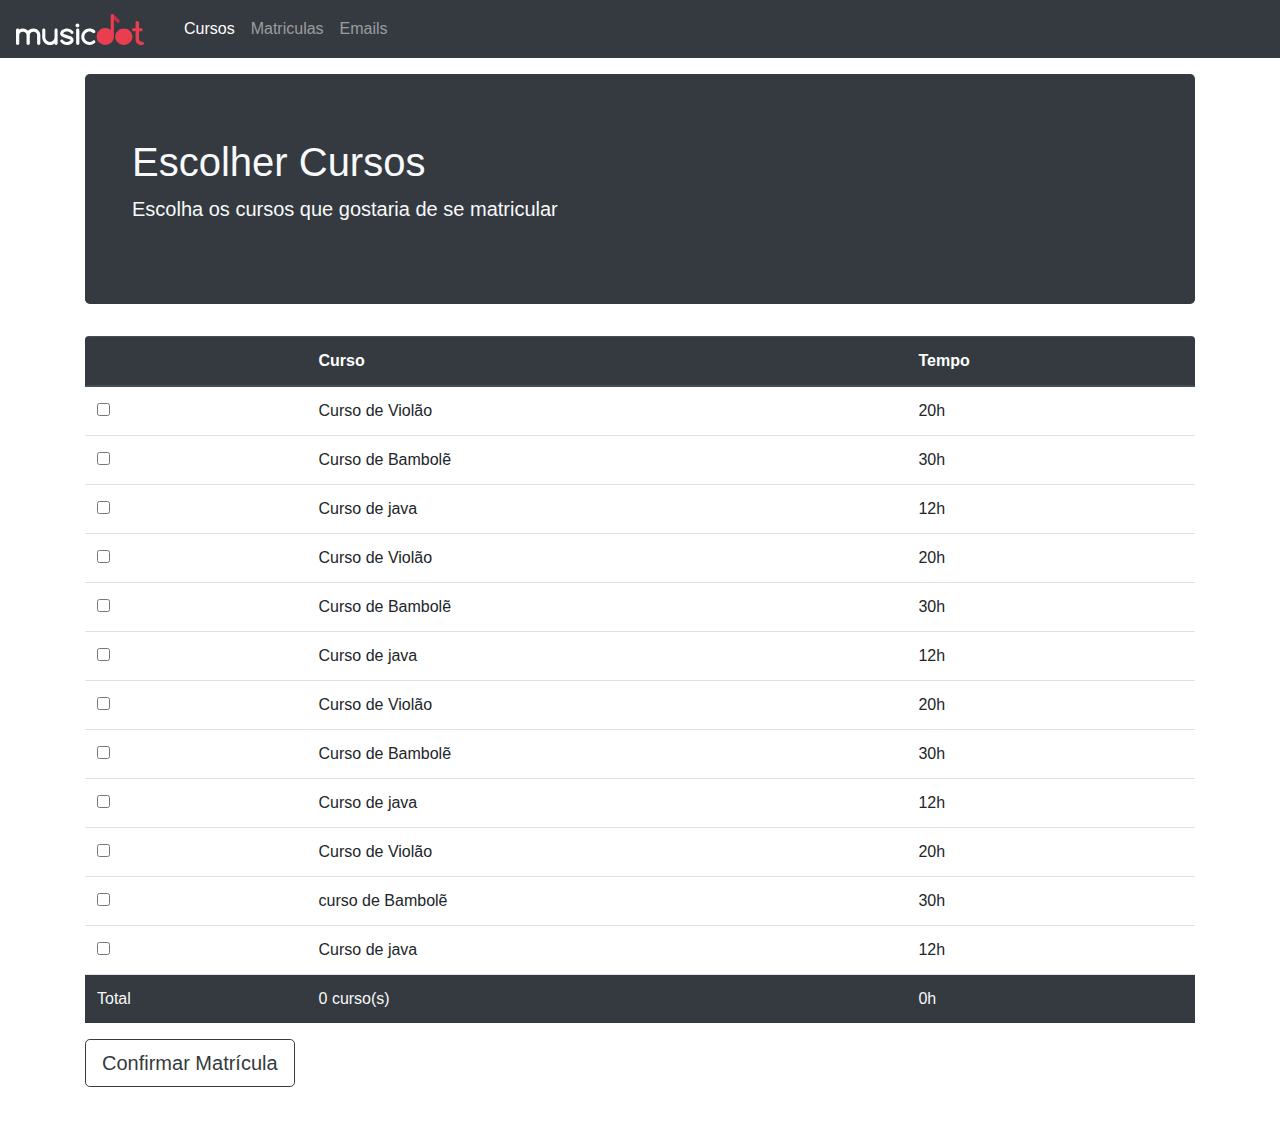
<file: matricula.html>
<!DOCTYPE html>
<html lang="en">
<head>
    <meta charset="UTF-8">
    <meta http-equiv="X-UA-Compatible" content="IE=edge">
    <meta name="viewport" content="width=device-width, initial-scale=1.0">
    <link rel="stylesheet" href="css/bootstrap.css">
    <link rel="stylesheet" href="css/matricula.css">
    <link rel="icon" href="img/favicon.ico">

</head>
<body>
    <header class="header">
        <nav class="navbar navbar-expand-sm navbar-dark bg-dark">
            <a class="navbar-brand" href="index.html"><img class="header-navbar-logo" src="img/musicdot-logo-light.svg" alt="Logo da Musicdot"></a>
            <button class="navbar-toggler" type="button" data-toggle="collapse" data-target="#navbarSupportedContent" aria-controls="navbarSupportedContent" aria-expanded="false" 
            aria-label="togle nabigation">
                       <span class="navbar-toggler-icon"></span>
            </button>
            <div class="collapse navbar-collapse" id="navbarSupportedContent">
                <ul class="navbar-nav mr-auto">
                    <li class="nav-item active">
                        <a class="nav-link" href="#">Cursos</a>
                    </li>
                    <li class="nav-item">
                        <a class="nav-link" href="#">Matriculas</a>
                    </li>
                    <li class="nav-item">
                        <a href="#" class="nav-link">Emails</a>
                    </li>
                </ul>
            </div>
        </nav>
    </header>
    <main class="container mb-4">
        <div class="jumbotron bg-dark header-matricula text-light mt-3">
            <div class="container">
                <h1>Escolher Cursos</h1>
                <p class="lead">Escolha os cursos que gostaria de se matricular</p>
            </div>
        </div>
        <table class="table table-houver rounded-top">
            <thead class="thead-dark">
                <tr>
                    <th scope="col"></th>
                    <th scope="col">Curso</th>
                    <th scope="col">Tempo</th>
                </tr>
            </thead>
            <tbody>
                <tr>
                    <td><input onclick="adicionaCurso(this)" type="checkbox" name="curso" value="20"></td>
                    <td>Curso de Violão</td>
                    <td>20h</td>
                </tr>
                <tr>
                    <td><input onclick="adicionaCurso(this)" type="checkbox" name="Curso" value="30"></td>
                    <td>Curso de Bambolẽ</td>
                    <td>30h</td>
                </tr>
                <tr>
                    <td><input onclick="adicionaCurso(this)" type="checkbox" name="curso" value="12"></td>
                    <td>Curso de java</td>
                    <td>12h</td>
                </tr>
                <tr>
                    <td><input onclick="adicionaCurso(this)" type="checkbox" name="curso" value="20"></td>
                    <td>Curso de Violão</td>
                    <td>20h</td>
                </tr>
                <tr>
                    <td><input onclick="adicionaCurso(this)" type="checkbox" name="curso" value="30"></td>
                    <td>Curso de Bambolẽ</td>
                    <td>30h</td>
                </tr>
                <tr>
                    <td><input onclick="adicionaCurso(this)" type="checkbox" name="curso" value="12"></td>
                    <td>Curso de java</td>
                    <td>12h</td>
                </tr>
                <tr>
                    <td><input onclick="adicionaCurso(this)" type="checkbox" name="curso" value="20"></td>
                    <td>Curso de Violão</td>
                    <td>20h</td>
                </tr>
                <tr>
                    <td><input onclick="adicionaCurso(this)" type="checkbox" name="curso" value="30"></td>
                    <td>Curso de Bambolẽ</td>
                    <td>30h</td>
                </tr>
                <tr>
                    <td><input onclick="adicionaCurso(this)" type="checkbox" name="curso" value="12"></td>
                    <td>Curso de java</td>
                    <td>12h</td>
                </tr>
                <tr>
                    <td><input onclick="adicionaCurso(this)" type="checkbox" name="curso" value="20"></td>
                    <td>Curso de Violão</td>
                    <td>20h</td>
                </tr>
                <tr>
                <td><input onclick="adicionaCurso(this)" type="checkbox" name="curso" value="30"></td>
                <td>curso de Bambolẽ</td>
                <td>30h</td>
                </tr>
                <tr>
                    <td><input onclick="adicionaCurso(this)" type="checkbox" name="curso" value="12"></td>
                    <td>Curso de java</td>
                    <td>12h</td>
                </tr>
                <tr class="bg-dark text-light">
                    <td>Total</td>
                    <td class="js-total-de-cursos">0 curso(s)</td>
                    <td class="js-total-de-horas">0h</td>
                </tr>
            </tbody>
        </table>
        <button type="button" class="js-botao-matricula btn btn-outline-dark btn-lg mb-4">Confirmar Matrícula</button>
    </main>
    <script src="js/jquery-3.6.0.js"></script>
    <script src="js/bootstrap.js"></script>
    <script src="js/matricula.js"></script>
    
</body>
</html>
</file>
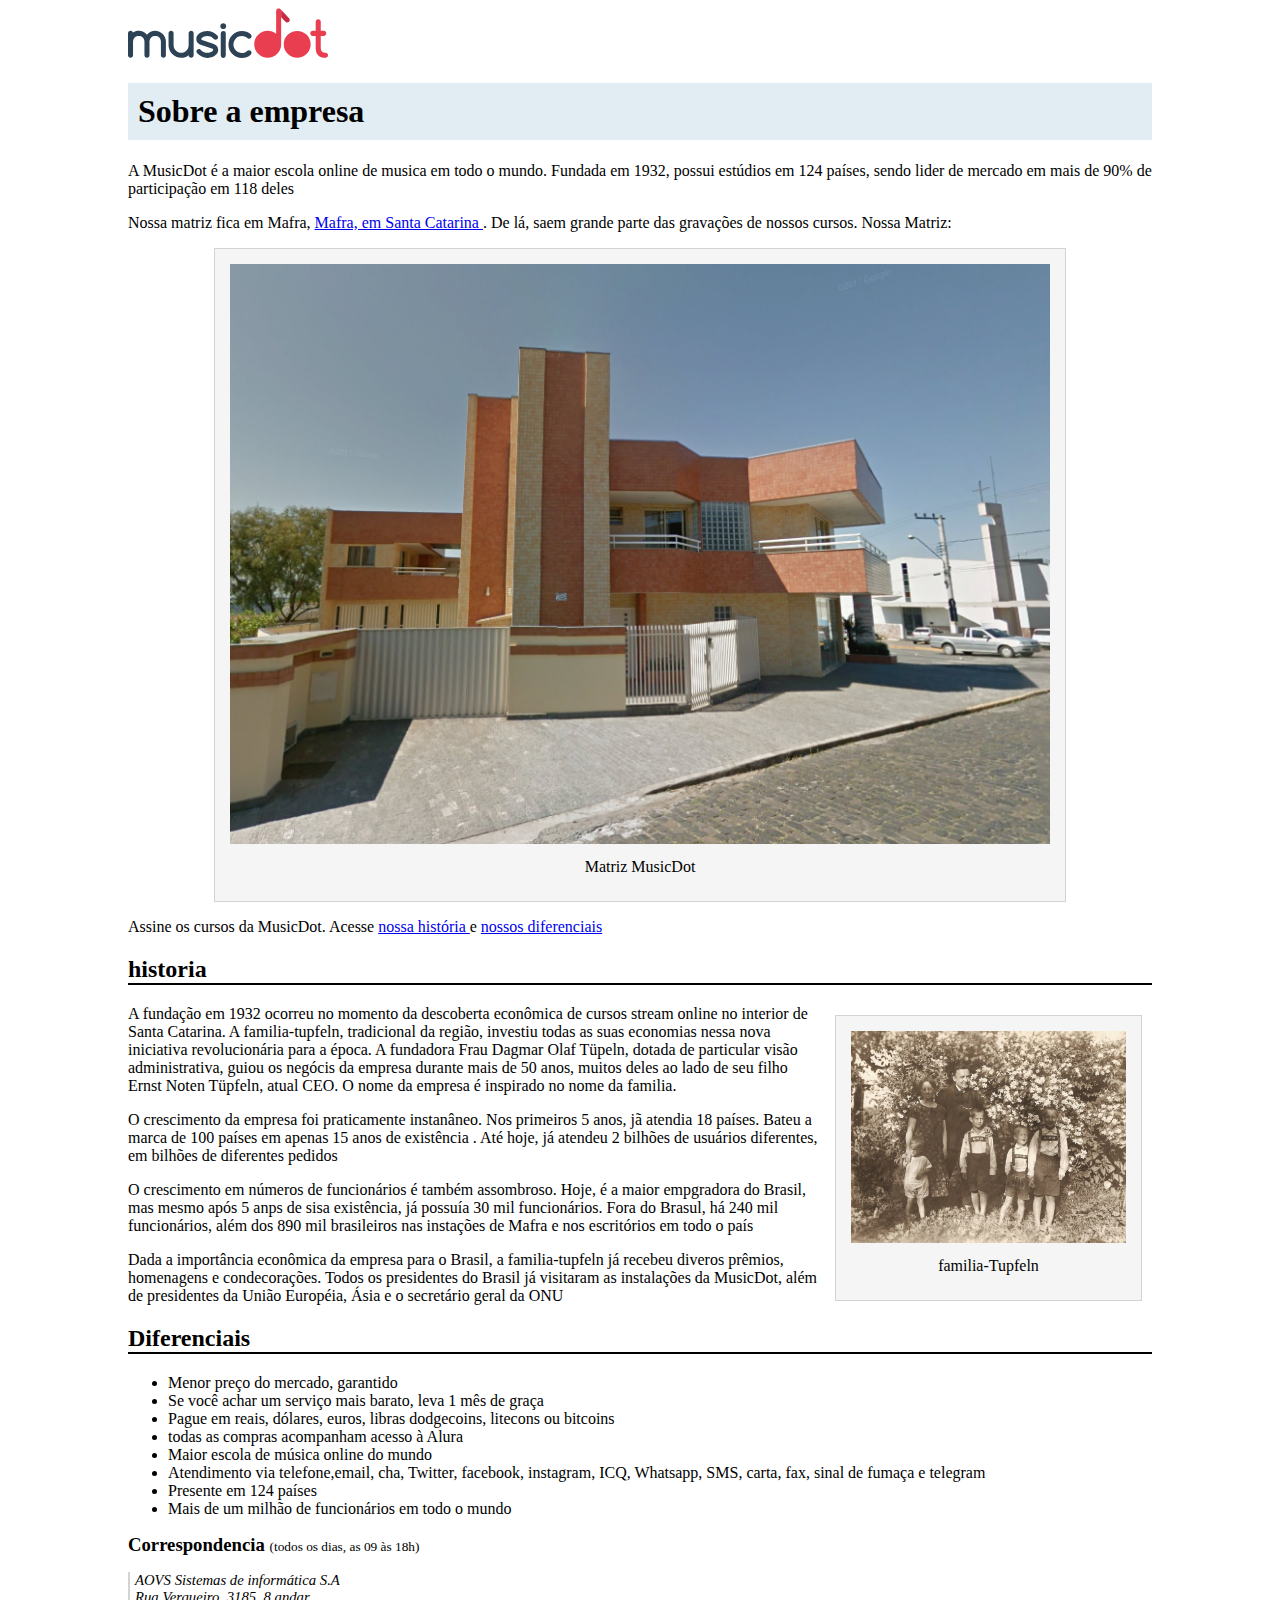
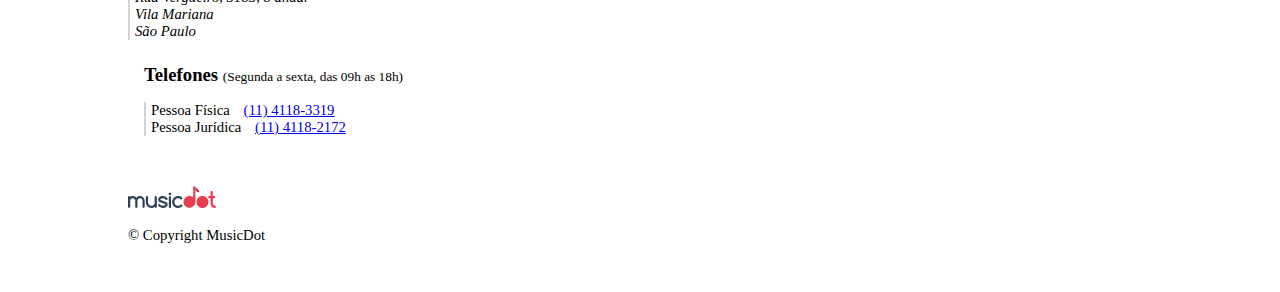
<file: sobre.html>
<!DOCTYPE html>
<html lang="pt-BR">
<head>
    <meta charset="UTF-8">
    <meta http-equiv="X-UA-Compatible" content="IE=edge">
    <meta name="viewport" content="width=device-width, initial-scale=1.0">
    <title>MusicDot | Sobre a empresa</title>
    <link href="img/favicon.ico" rel="icon">
   <link rel="stylesheet" href="Sobre.css">
</head>

</html>
<body>
 <img src="img/logo.svg" alt="MusicDot">
    <h1 class="titulo"> Sobre a empresa </h1>

<p>
    A MusicDot é a maior escola online de musica em todo o mundo.
    Fundada em 1932, possui estúdios em 124 países, sendo lider de mercado em mais de 90% de
    participação em 118 deles
</p>

<p>
    Nossa matriz fica em Mafra, <a href="https://maps.google.com.br/?q=190,GabrielDequech,Mafra,SC" target="_blak"> 
        Mafra, em Santa
        Catarina </a>. De lá, saem grande parte das gravações de nossos cursos. Nossa Matriz:
</p>
<figure class="matriz-musicdot">
    <img src="img/matriz-musicdot.png" alt="Matriz da musicdot">
    <figcaption>Matriz MusicDot</figcaption>
</figure>
<p>
    Assine os cursos da MusicDot. Acesse <a href="#historia"> nossa história </a> e <a href="#diferenciais"> nossos
    diferenciais </a>
</p>
<h2 id="historia" class="subtitulo"> historia </h2>
<figure class="familia-tupfeln">
    <img src="img/familia-tupfeln.jpg" alt="Foto da familia-tupfeln">
    <figcaption>familia-Tupfeln</figcaption>
</figure>
<p>
    A fundação em 1932 ocorreu no momento da descoberta econômica de cursos stream online no interior de Santa
    Catarina. A familia-tupfeln, tradicional da região, investiu todas as suas economias nessa nova iniciativa
    revolucionária para a época. A fundadora Frau Dagmar Olaf Tüpeln, dotada de particular visão administrativa,
    guiou os negócis da empresa durante mais de 50 anos, muitos deles ao lado de seu filho Ernst Noten Tüpfeln,
    atual CEO. O nome da empresa é inspirado no nome da familia.
</p>

<p>
    O crescimento da empresa foi praticamente instanâneo. Nos primeiros 5 anos, jã atendia 18 países.
    Bateu a marca de 100 países em apenas 15 anos de existência . Até hoje, já atendeu 2 bilhões de usuários
    diferentes, em bilhões de diferentes pedidos
</p>

<p>
     O crescimento em números de funcionários é também assombroso. Hoje, é a maior empgradora do Brasil,
     mas mesmo após 5 anps de sisa existência, já possuía 30 mil funcionários. Fora do Brasul, há 240 mil funcionários,
     além dos 890 mil brasileiros nas instações de Mafra e nos escritórios em todo o país
</p>

<p>
    Dada a importância econômica da empresa para o Brasil, a familia-tupfeln já recebeu diveros prêmios, homenagens e
    condecorações. Todos os presidentes do Brasil já visitaram as instalações da MusicDot, além de presidentes da 
    União Européia, Ásia e o secretário geral da ONU
</p>
<h2 id="diferenciais" class="subtitulo"> Diferenciais </h2>
 <ul>
     <li> Menor preço do mercado, garantido</li>
     <li> Se você achar um serviço mais barato, leva 1 mês de graça</li>
     <li> Pague em reais, dólares, euros, libras dodgecoins, litecons ou bitcoins</li>
     <li> todas as compras acompanham acesso à Alura</li>
     <li> Maior escola de música online do mundo</li>
     <li> Atendimento via telefone,email, cha, Twitter, facebook, instagram, ICQ, Whatsapp, SMS, carta, fax, sinal 
          de fumaça e telegram </li>
     <li> Presente em 124 países </li>
     <li> Mais de um milhão de funcionários em todo o mundo</li>
       </ul>       
       
       <h3 class="contato__subtitulo"> Correspondencia </h3>
       <small> (todos os dias, as 09 às 18h)</small>

       <address class="contato__info">
           AOVS Sistemas de informática S.A
           <br>
           Rua Vergueiro, 3185, 8 andar
           <br>
           Vila Mariana
           <br>
           São Paulo
       </address>
    </div>
    <div id="contato" class="contato__secao contato__secao--telefone">
       <h3 class="contato__subtitulo"> Telefones </h3>
       <small> (Segunda a sexta, das 09h as 18h) </small>
       
       <dl class="contato__info">

        <div>
            <dt class="contato__info-titulo"> Pessoa Física </dt>
            <dd class="contato__info-descricao"> <a href="tel://114118-3319"> (11) 4118-3319 </a> </dd>
        </div>

        <div>
            <dt class="contato__info-titulo"> Pessoa Jurídica </dt>
            <dd class="contato__info-descricao"> <a href="tel://114118-2172">  (11) 4118-2172 </a> </dd>
        </div>
       </dl>
    
    </div>
<footer class="rodape">
    <img src="img/logo.svg" alt="logo da musicdot" class="rodape__logo">
    <p class="rodape__copyright"> &copy; Copyright MusicDot</p>
</footer>





       <body>
<html>
</file>
<file: css/matricula.css>
.header-navbar-logo {
    width: 8rem;
    margin-right: 1rem;
}

.header-matricula h1 {
    font-weight: 300;
}

.rounded-top {
    overflow: hidden;
}
</file>
<file: Sobre.css>
body{
    width: 80%;
    margin-left: auto;
    margin-right: auto;
    font-family: Helvetica, Lucida Grande, sans-serif
    color #3D3D3D
}

.titulo {
    padding: 10px;
    font-size: 32px;
    background-color: #E1EDF2;
    
}
.subtitulo {
    border-bottom: 2px solid black;
    
}

figure {
margin: 10px;
padding: 15px;    
text-align: center;

background-color: whitesmoke;
border: 1px solid lightgrey;
}
figcaption {
    margin: 10px;
}
.matriz-musicdot {
   width: 80%;
   margin-left: auto;
   margin-right: auto; 
}
.familia-tupfeln{
    width: 275px;
    float: right;
}
figure img{
    width: 100%;
}
.contato__subtitulo {
 display: inline;
}
.contato__secao {
display: inline-block;
vertical-align: top;
margin-left: 16px;
}
.contato__secao-telefone{
    margin-left: 32px;
}
.contato__info {
    margin: 16px 0 24px;
    padding-left: 32px;
}
.contato__info-titulo,
.contato__descricao {
  display: inline;
}
.contato__info-descricao {
    margin-left: 10px;
    display: inline;
}
.rodape {
    padding: 1.75em 0;
    font-size: 1.1rem;
}
.rodape__logo{
    width: 6em;
}
.rodape_copyright {
    display: inline;
    margin-left: 1em;
}
@media (max-width:622px) {
    .familia-tupfeln {
        float:none;
        margin: 0 auto;
    }
}
@media (max-width:446px) {
    .contato__subtitulo {
        display:block;
        margin-bottom: 0;
    }
}
.contato__info {
    padding-left: 5px;
    font-size: .92em;
    border-left: 2px solid lightgray;
}
.rodape {
    font-size: .92em;
}


@media (max-width:342px) {
    .contato__info-descricao {
        display: block;
        margin-left: 1em;
    }
}
</file>
